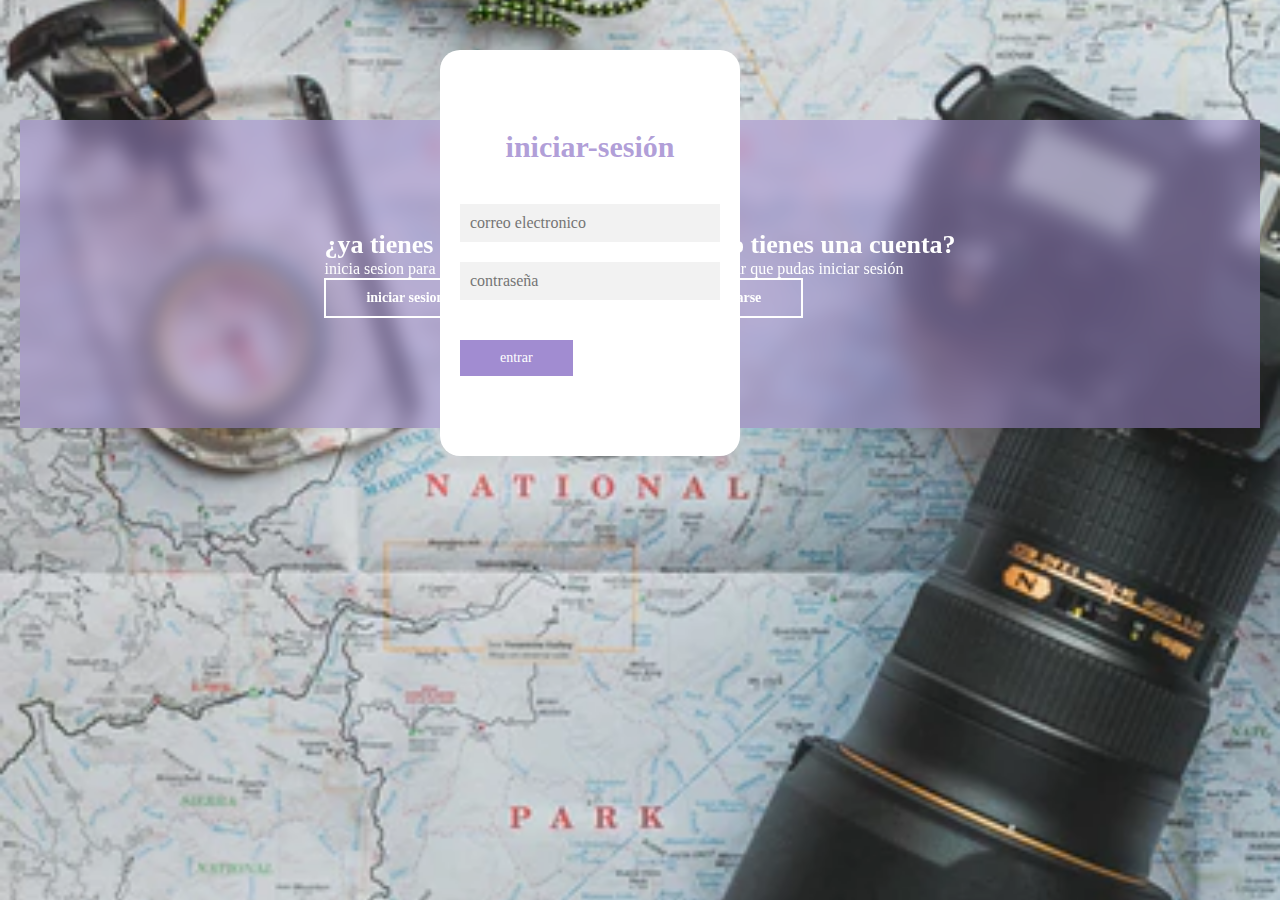
<file: Fast Route/index.html>
<!DOCTYPE html>
<html lang="es">
<head>
    <meta charset="UTF-8">
    <meta http-equiv="X-UA-Compatible" content="IE=edge">
    <meta name="viewport" content="width=device-width, initial-scale=1.0">
    <link rel="stylesheet" href="estilos.css">
    <link rel = "preconnect" href = "https://fonts.googleapis.com">
    <link rel = "preconnect" href = "https://fonts.gstatic.com">     
    <title>Regristro </title>

</head>
<body>
    <main>
        <div class="contenedor__todo">
            <div class="caja__tracera">
                <div class="caja__tracera-login">
                    <h3> ¿ya tienes una cuenta?</h3>
                    <p>inicia sesion para entrar en la página</p>
                    <button id="btn__iniciar-sesion">iniciar sesion</button>
                </div>
                <div class="caja__tracera-register">
                    <h3> ¿aun no tienes  una cuenta?</h3>
                    <p>registrarse par que pudas iniciar sesión </p>
                    <button id="btn__registrarse">registrarse</button>
                </div>
            </div>
            <!----formulario de registro---->
                <div class="contenedor__login-register">
                    <!--- login---> 
                    <form action="" class="formulario__login" id="form">
                        <h2>iniciar-sesión</h2>
                        <input type="text" class="form-control" id="username"  placeholder="correo electronico"required>
                        <input type="password" class="form-control" id="password"  placeholder="contraseña"required>
                        <button type="submit" class="btn btn-outline-success">entrar</button>
                    </form>
                    <form action="" class="formulario__register"> 
                        <h2>registrarse</h2>
                        <input type="text" placeholder="nombre comleto">
                        <input type="text" placeholder="correo electronico">
                        <input type="text" placeholder="usuario">
                        <input type="password" placeholder="contraseña">
                        <button>registrarse</button>
                    </form>              
                 </div>
            </div>        
    </main>
    <script src="script.js"></script>
    <script src="https://cdn.jsdelivr.net/npm/@popperjs/core@2.9.3/dist/umd/popper.min.js" integrity="sha384-eMNCOe7tC1doHpGoWe/6oMVemdAVTMs2xqW4mwXrXsW0L84Iytr2wi5v2QjrP/xp" crossorigin="anonymous"></script>
    <script src="https://cdn.jsdelivr.net/npm/bootstrap@5.1.0/dist/js/bootstrap.min.js" integrity="sha384-cn7l7gDp0eyniUwwAZgrzD06kc/tftFf19TOAs2zVinnD/C7E91j9yyk5//jjpt/" crossorigin="anonymous"></script>
</body>
</html>
</file>
<file: Fast Route/estilos.css>
*{
    margin: 0;
    padding: 0;
    box-sizing: border-box;
    text-decoration: none;
    font-family:'Lato', sans-seri;
}
body{
    background-image:url(photo-1470074558764-4e577e98bc85.webp);
    background-size: cover;
    background-repeat:no-repeat ;
    background-position: center;
    background-attachment: fixed;
}
main{
    width: 100%;
    padding: 20px;
    margin: auto;
    margin-top: 100px;
}
.contnedor__todo{
    width: 100%;
    max-width: 800px;
    margin: auto;
    position: relative;
}
.caja__tracera{
    width: 100%;
    padding: 10px 20px;
    display: flex;
   justify-content: center;
   backdrop-filter: blur(10px);
   background-color:  #9f8ad083;
}
.caja__tracera div{
    margin: 100px 40px;
    color: white;
    transition: all 500ms;
}
.caja__tracera div p
.caja__tracera div button{
    margin-top: 30px;
}
.caja__tracera div h3{
    font-weight: 400px;
    font-size: 26px;
}
.caja__tracera button{
    padding: 10px 40px;
    border: 2px solid #fff;
    background: transparent;
    font-size: 14px;
    font-weight: 600;
    cursor: pointer;
    color: white;
    outline: none;
    transition: all 300ms;
}
.caja__tracera button:hover{
    background:white;
    color: #9f8ad0f1;
}
/* Formularios*/
.contenedor__login-register {
    display: flex;
    align-items: center;
    width: 100%;
    max-width:300px ;
    position: relative;
    top: -175px;
    left: 420px;
    transition:left 500ms cubic-bezier(0.175,0.885,0.320,1.275);
 }
.contenedor__login-register form{
    width: 100%;
    padding: 80px 20px;
    background: white;
    position: absolute;
    border-radius: 20px; 
}
.contenedor__login-register form h2{
    font-size: 30px;
    text-align:center;
    margin-bottom: 20px;
    color: #9f8ad0d2 ;
}
.contenedor__login-register form input{
    width: 100%;
    margin-top:20px ;
    padding: 10px;
    border: none;
    background: #f2f2f2; 
    font-size: 16px;
    outline: none;
}
.contenedor__login-register form button{
    padding: 10px 40px ;
    margin-top: 40px;
    border: none;
    font-size: 14px;
    background: #9f8ad0fb;
    color: white;
    cursor: pointer;
    outline: none;
}
.formulario__login{
    opacity: 1;  
    display: block;
      
}
.formulario__register{
    display: none;
}
/*responsive  design*/
@media screen and (max-width: 850px){ 
    main{
        margin:50px;
    }
    .caja__tracera{
        max-width: 350px;
        height: 300px;
        flex-direction:column ;
        margin: auto;
    }
    .caja__tracera div{
        margin: 0px;
        position: absolute;
    }

/*formulario*/

        .contenedor__login-register{
            top: -10px;
            left: -5px;
            margin: auto;
            }
            .contenedor__login-register form{
                position: relative;
            }
}
    
@media screen and(max-width: 800px) {
    .formulario__login{
        width: 80%;
        margin-bottom: 50px;
        margin-top: 40px;
        margin-left: 40px;
        justify-content: space-evenly;

    }
    .caja__tracera{
        width: 90%;
        margin-top: auto;
        margin-bottom: auto;
       font-size: 30px;
    }


}

@media screen and(max-width:500px){
    .formulario__login{
        width: 80vw;
        font-size: 30px;
    }
    .caja__tracera{
        top: 20px;
        left: 20pxS;
    }
    
}
</file>
